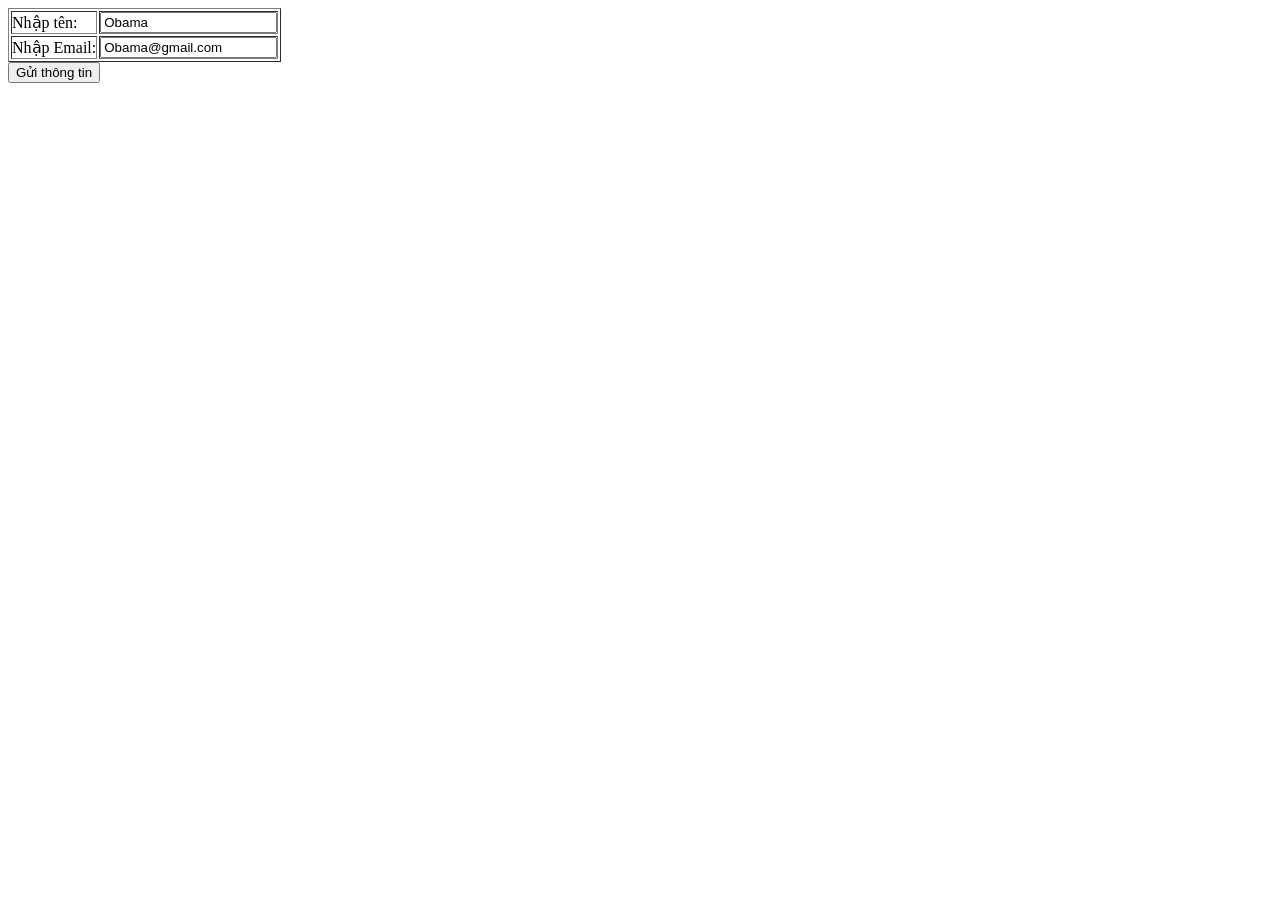
<file: ClientGet.html>
<html>
    <head>
        <title> Lgin System </title>
    </head>
    <body>
        <form action="SeverGet.html" method="get">
            <table border="1" cellpadding="0">
                <tr> 
                   <td> Nhập tên:</td>
                   <td> <input type="text" value="Obama" name="txtten"> </td>
                </tr>
                <tr>
                    <td> Nhập Email:</td>
                    <td> <input type="email" value="Obama@gmail.com" name="txtemail"> </td>
                </tr>
          </table>
          <input type="submit" value="Gửi thông tin">
        </form>
    </body>
</html>
</file>
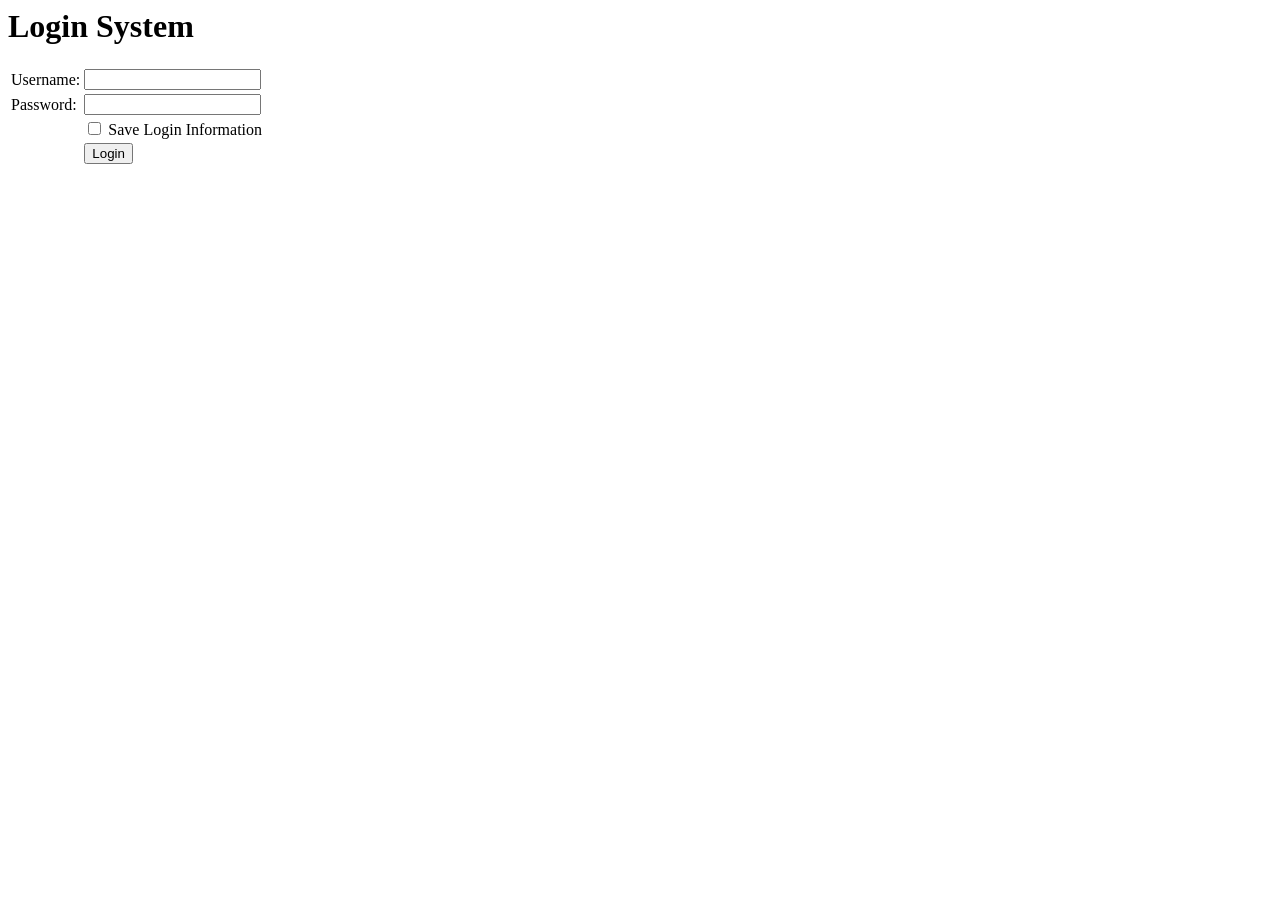
<file: Login.html>
<html>
    <head>
        <title> Login System </title>
    </head>
    <body>
        <form>
            <h1> Login System </h1>
            <table>
                <tr>
                    <td> 
                       <label for="username">Username: </label> 
                    </td>
                    <td> <input type="text" name="username" id="username"> </td>
                </tr>
                <tr>
                    <td> <label for="password">Password:</label> </td>
                    <td> <input type="password" name="password" id="password"> </td>
                </tr>
                <tr>
                    <td> &nbsp; </td>
                    <td>
                        <input type="checkbox"name="saveinfor" id="saveinfor"/>
                        <label for="saveinfor">Save Login Information</label>
                    </td>
                </tr>
                <tr>
                    <td> &nbsp;</td>
                    <td> <input type="submit" value="Login"></td>
                </tr>


            </table>
        </form>
    </body>
</html>
</file>
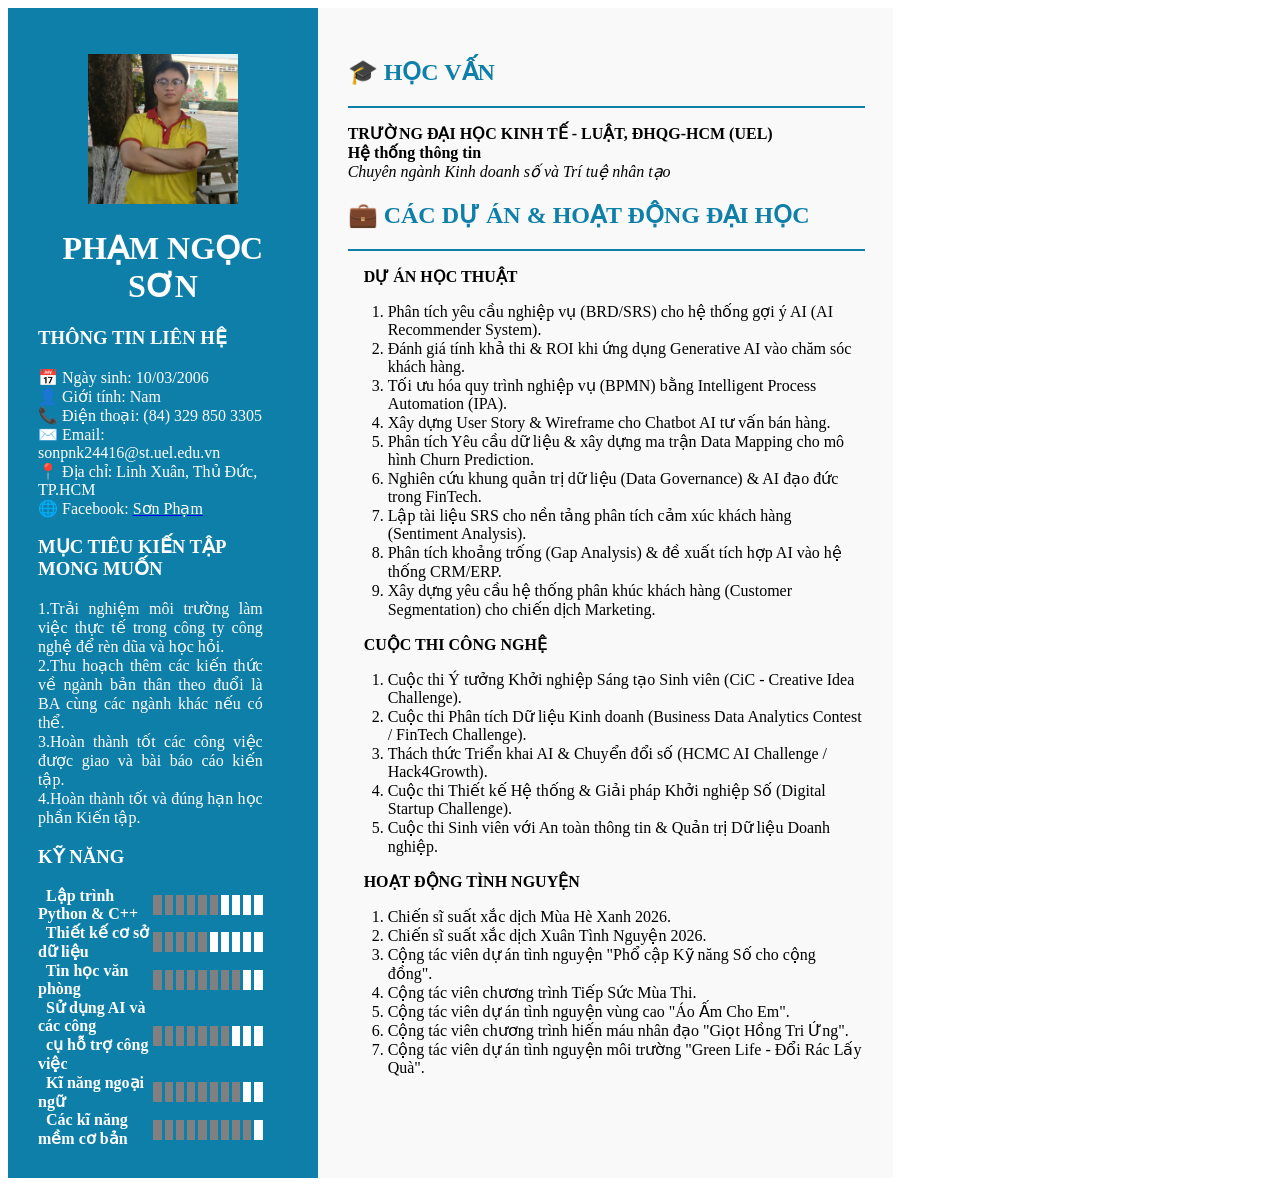
<file: MyCV.html>
<!DOCTYPE html>
<html>
<head>
    <meta charset="UTF-8">
    <title>My CV</title>
</head>
<body>
    <table border="0" width="70%" cellspacing="0" cellpadding="30">
    
        <colgroup>
            <col width="35%">
            <col width="65%">
        </colgroup>

        <tr>
            <td bgcolor="#0e7fa8" valign="top">

                <p align="center">
                <img  src="avt.jpg" alt="Your Name" width="150" height="150">
                </p>
                
                <h1 style="color: white; text-align: center;" border="3"> PHẠM NGỌC SƠN </h1>

                <h3 style="color: white;">THÔNG TIN LIÊN HỆ</h3>
                    <p style="color: white;">
                        📅 Ngày sinh: 10/03/2006<br>
                        👤 Giới tính: Nam<br>
                        📞 Điện thoại: (84) 329 850 3305<br>
                        ✉️ Email: sonpnk24416@st.uel.edu.vn <br>
                        📍 Địa chỉ: Linh Xuân, Thủ Đức, TP.HCM<br>
                        🌐 Facebook: <a href="https://www.facebook.com/son.pham.994783" target="_blank" title="Sơn Phạm"><font color="#ffffff">Sơn Phạm</font></a>
                    </p>

                <h3 style="color: white;">MỤC TIÊU KIẾN TẬP MONG MUỐN</h3>
                    <p style="color: white; text-align: justify; width:90%">
                        1.Trải nghiệm môi trường làm việc thực tế trong công ty công nghệ để rèn dũa và học hỏi.<br>
                        2.Thu hoạch thêm các kiến thức về ngành bản thân theo đuổi là BA cùng các ngành khác nếu có thể.<br>
                        3.Hoàn thành tốt các công việc được giao và bài báo cáo kiến tập.<br>
                        4.Hoàn thành tốt và đúng hạn học phần Kiến tập.
                    </p>

                <h3 style="color: white;">KỸ NĂNG</h3>
                    <table border="0" width="100%" cellspacing="0" cellpadding="0" text-align="right">
                                <colgroup>
                                    <col width="45%">
                                    <col width="55%">
                                </colgroup>
                        <tr>
                            <td style="color: white; text-align:left;"><b>&ensp;Lập trình Python & C++</b></td>
                            <td>
                                  <table border="0" width="84%" height="3%" cellspacing="3" text-align="right">
                                    <colgroup>
                                        <col span="6" bgcolor="grey"/>
                                        <col span="4" bgcolor="white"/>
                                    </colgroup>
                                    <tr>
                                        <td>&nbsp;</td>
                                        <td>&nbsp;</td>
                                        <td>&nbsp;</td>
                                        <td>&nbsp;</td>
                                        <td>&nbsp;</td>
                                        <td>&nbsp;</td>
                                        <td>&nbsp;</td>
                                        <td>&nbsp;</td>
                                        <td>&nbsp;</td>
                                        <td>&nbsp;</td>
                                    </tr>
                                  </table>
                            </td> 
                        </tr>
                        <tr>
                            <td style="color: white;"><b>&ensp;Thiết kế cơ sở dữ liệu</b></td>
                            <td>
                                  <table border="0" width="84%" height="3%" cellspacing="3" text-align="right">
                                    <colgroup>
                                        <col span="5" bgcolor="grey"/>
                                        <col span="5" bgcolor="white"/>
                                    </colgroup>
                                    <tr>
                                        <td>&nbsp;</td>
                                        <td>&nbsp;</td>
                                        <td>&nbsp;</td>
                                        <td>&nbsp;</td>
                                        <td>&nbsp;</td>
                                        <td>&nbsp;</td> 
                                        <td>&nbsp;</td>
                                        <td>&nbsp;</td>
                                        <td>&nbsp;</td>
                                        <td>&nbsp;</td>
                                    </tr>
                                  </table>
                            </td> 
                        </tr>
                        <tr>
                            <td style="color: white; text-align:left;"><b>&ensp;Tin học văn phòng</b></td>
                            <td>
                                  <table border="0" width="84%" height="3%" cellspacing="3" text-align="right">
                                    <colgroup>
                                        <col span="8" bgcolor="grey"/>
                                        <col span="2" bgcolor="white"/>
                                    </colgroup>
                                    <tr>
                                        <td>&nbsp;</td>
                                        <td>&nbsp;</td>
                                        <td>&nbsp;</td>
                                        <td>&nbsp;</td>
                                        <td>&nbsp;</td>
                                        <td>&nbsp;</td> 
                                        <td>&nbsp;</td>
                                        <td>&nbsp;</td>
                                        <td>&nbsp;</td>
                                        <td>&nbsp;</td> 
                                    </tr>
                                  </table>
                            </td> 
                        </tr>
                                                <tr>
                            <td style="color: white; text-align:left;"><b>&ensp;Sử dụng AI và các công <br> &ensp;cụ hỗ trợ công việc</b></td>
                            <td>
                                  <table border="0" width="84%" height="3%" cellspacing="3" text-align="right">
                                    <colgroup>
                                        <col span="7" bgcolor="grey"/>
                                        <col span="3" bgcolor="white"/>
                                    </colgroup>
                                    <tr>
                                        <td>&nbsp;</td>
                                        <td>&nbsp;</td>
                                        <td>&nbsp;</td>
                                        <td>&nbsp;</td>
                                        <td>&nbsp;</td>
                                        <td>&nbsp;</td> 
                                        <td>&nbsp;</td>
                                        <td>&nbsp;</td>
                                        <td>&nbsp;</td>
                                        <td>&nbsp;</td>
                                    </tr>
                                  </table>
                            </td> 
                        </tr>
                        <tr>
                            <td style="color: white; text-align:left;"><b>&ensp;Kĩ năng ngoại ngữ</b></td>
                            <td>
                                  <table border="0" width="84%" height="3%" cellspacing="3" text-align="right">
                                    <colgroup>
                                        <col span="8" bgcolor="grey"/>
                                        <col span="2" bgcolor="white"/>
                                    </colgroup>
                                    <tr>
                                        <td>&nbsp;</td>
                                        <td>&nbsp;</td>
                                        <td>&nbsp;</td>
                                        <td>&nbsp;</td>
                                        <td>&nbsp;</td>
                                        <td>&nbsp;</td> 
                                        <td>&nbsp;</td>
                                        <td>&nbsp;</td>
                                        <td>&nbsp;</td>
                                        <td>&nbsp;</td>
                                    </tr>
                                  </table>
                            </td> 
                        </tr>
                        <tr>
                            <td style="color: white; text-align:left;"><b>&ensp;Các kĩ năng mềm cơ bản</b></td>
                            <td>
                                  <table border="0" width="84%" height="3%" cellspacing="3" text-align="right">
                                    <colgroup>
                                        <col span="9" bgcolor="grey"/>
                                        <col span="1" bgcolor="white"/>
                                    </colgroup>
                                    <tr>
                                        <td>&nbsp;</td>
                                        <td>&nbsp;</td>
                                        <td>&nbsp;</td>
                                        <td>&nbsp;</td>
                                        <td>&nbsp;</td>
                                        <td>&nbsp;</td> 
                                        <td>&nbsp;</td>
                                        <td>&nbsp;</td>
                                        <td>&nbsp;</td>
                                        <td>&nbsp;</td>
                                    </tr>
                                  </table>
                            </td> 
                        </tr>
                    
                    </table>
            </td>     
            <td bgcolor="#f9f9f9" valign="top">
                
                <h2><font color="#0e7fa8">🎓 HỌC VẤN</font></h2>
                <hr size="2" color="#0e7fa8" align="left" width="100%">
                <p> <b>TRƯỜNG ĐẠI HỌC KINH TẾ - LUẬT, ĐHQG-HCM (UEL)</b> <br>
                    <b>Hệ thống thông tin</b> <br>
                    <i>Chuyên ngành Kinh doanh số và Trí tuệ nhân tạo</i>
                </p>

                <h2><font color="#0e7fa8">💼 CÁC DỰ ÁN & HOẠT ĐỘNG ĐẠI HỌC </font></h2>
                <hr size="2" color="#0e7fa8" align="left" width="100%">

                <p>
                    <b> &nbsp; &nbsp; DỰ ÁN HỌC THUẬT</b> 
                </p>
                <ol>
                    <li>Phân tích yêu cầu nghiệp vụ (BRD/SRS) cho hệ thống gợi ý AI (AI Recommender System).</li>
                    <li>Đánh giá tính khả thi & ROI khi ứng dụng Generative AI vào chăm sóc khách hàng.</li>
                    <li>Tối ưu hóa quy trình nghiệp vụ (BPMN) bằng Intelligent Process Automation (IPA).</li>
                    <li>Xây dựng User Story & Wireframe cho Chatbot AI tư vấn bán hàng.</li>
                    <li>Phân tích Yêu cầu dữ liệu & xây dựng ma trận Data Mapping cho mô hình Churn Prediction.</li>
                    <li>Nghiên cứu khung quản trị dữ liệu (Data Governance) & AI đạo đức trong FinTech.</li>
                    <li>Lập tài liệu SRS cho nền tảng phân tích cảm xúc khách hàng (Sentiment Analysis).</li>
                    <li>Phân tích khoảng trống (Gap Analysis) & đề xuất tích hợp AI vào hệ thống CRM/ERP.</li>
                    <li>Xây dựng yêu cầu hệ thống phân khúc khách hàng (Customer Segmentation) cho chiến dịch Marketing.</li>
                </ol>
               
                <p>
                    <b> &nbsp; &nbsp; CUỘC THI CÔNG NGHỆ</b> 
                </p>
                <ol>
                    <li>Cuộc thi Ý tưởng Khởi nghiệp Sáng tạo Sinh viên (CiC - Creative Idea Challenge).</li>
                    <li>Cuộc thi Phân tích Dữ liệu Kinh doanh (Business Data Analytics Contest / FinTech Challenge).</li>
                    <li>Thách thức Triển khai AI & Chuyển đổi số (HCMC AI Challenge / Hack4Growth).</li>
                    <li>Cuộc thi Thiết kế Hệ thống & Giải pháp Khởi nghiệp Số (Digital Startup Challenge).</li>
                    <li>Cuộc thi Sinh viên với An toàn thông tin & Quản trị Dữ liệu Doanh nghiệp.</li>
                </ol>
                
                <p>
                    <b> &nbsp; &nbsp; HOẠT ĐỘNG TÌNH NGUYỆN</b> 
                </p>
                <ol>
                    <li>Chiến sĩ suất xắc dịch Mùa Hè Xanh 2026. </li>
                    <li>Chiến sĩ suất xắc dịch Xuân Tình Nguyện 2026.</li>
                    <li>Cộng tác viên dự án tình nguyện "Phổ cập Kỹ năng Số cho cộng đồng".</li>
                    <li>Cộng tác viên chương trình Tiếp Sức Mùa Thi.</li>
                    <li>Cộng tác viên dự án tình nguyện vùng cao "Áo Ấm Cho Em".</li>
                    <li>Cộng tác viên chương trình hiến máu nhân đạo "Giọt Hồng Tri Ứng".</li>
                    <li>Cộng tác viên dự án tình nguyện môi trường "Green Life - Đổi Rác Lấy Quà".</li>
                </ol>
            </td>                    
        </tr>
    </table>

</body>
</html>
</file>
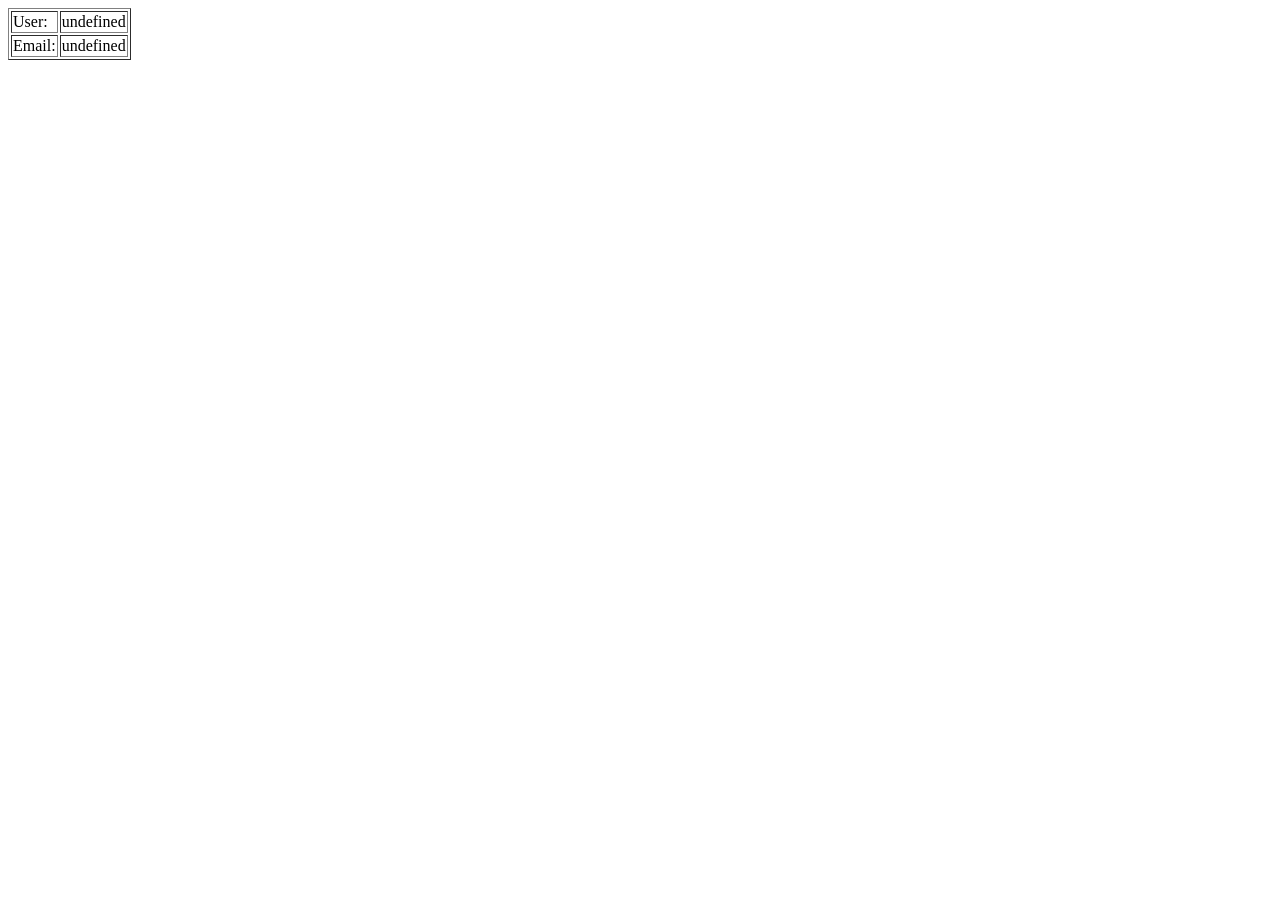
<file: SeverGet.html>
<html>
<head>
    <meta charset="utf-8" />
    <title></title>
    <script>
        function getUrlVars() {
            var vars = {};

            var parts = window.location.href.replace(
                /[?&]+([^=&]+)=([^&]*)/gi,
                function (m, key, value) {
                    vars[key] = value;
                }
            );

            return vars;
        }

        var ten = unescape(getUrlVars()["txtten"]);
        var email = unescape(getUrlVars()["txtemail"]);
    </script>
</head>

<body>
    <form>
        <table border="1">
            <tr>
                <td>User:</td>
                <td id="iduser"></td>
            </tr>

            <tr>
                <td>Email:</td>
                <td id="idemail"></td>
            </tr>
        </table>
    </form>

    <script>
        document.getElementById("iduser").innerHTML = ten;
        document.getElementById("idemail").innerHTML = email;
    </script>
</body>
</html>
</file>
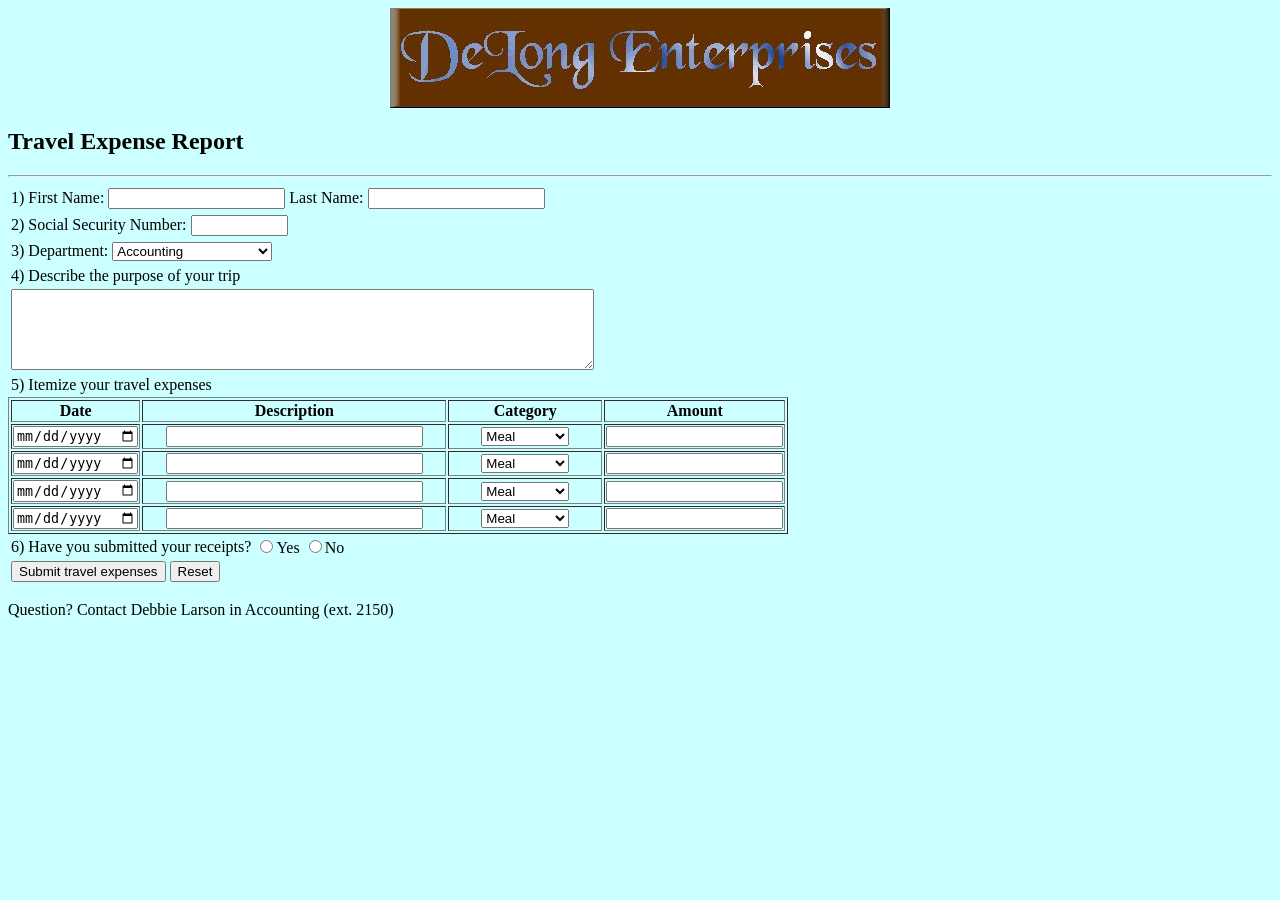
<file: ex50/delong.html>
<html>
    <head>
        <title>Travel Expense Report</title>
    </head>
    <body style="background-color: #ccffff;">
        <div align="center">
            <img src="DeLong.jpg" />
        </div>
        <h2>Travel Expense Report</h2>
        <hr/>
        <form>
            <table>
                <tr>
                    <td>1) First Name: </td>
                    <td><input type="text" name="firstname" id="firstname"></td>
                    <td>Last Name: </td>
                    <td><input type="text" name="lastname" id="lastname"></td>
                </tr>
            </table>
            <table>
                <tr>
                    <td>2) Social Security Number: </td>
                    <td><input type="text" name="Number" id="Number" size="10"></td>
                </tr>
            </table>
            <table>
                <tr>
                    <td>3) Department:</td>
                    <td>
                        <select name="Department" id="Department">
                            <option value="Accounting">Accounting</option>
                            <option value="hr">Human Resources</option>
                            <option value="IT">Information Technology</option>
                        </select>
                    </td>
                </tr>
            </table>
            <table>
                <tr>
                    <td>4) Describe the purpose of your trip</td>
                </tr>
                <tr>
                    <td><textarea name="purpose" id="purpose" rows="5" cols="70"></textarea></td>
                </tr>
            </table>
            <table>
                <tr>
                    <td>5) Itemize your travel expenses</td>
                </tr>
            </table>
            <table border="1">
                <tr style="font-weight: bold ; text-align: center;">
                    <td>Date</td>
                    <td>Description</td>
                    <td>Category</td>
                    <td>Amount</td>
                </tr>
                <tr align="center">
                    <td width="100"><input type="date" name="date" id="date1"></td>
                    <td width="300"><input type="text" name="Description" id="Description1" size="30"></td>
                    <td width="150">
                        <select name="Category" id="Category1">
                            <option value="Meal">Meal</option>
                            <option value="Vegetables">Vegetables</option>
                            <option value="Drink">Drink</option>
                        </select>
                    </td>
                    <td width="100"><input type="text" name="Amount" id="Amount1"></td>
                </tr>
                <tr align="center">
                    <td width="100"><input type="date" name="date" id="date2"></td>
                    <td width="300"><input type="text" name="Description" id="Description2" size="30"></td>
                    <td width="150">
                        <select name="Category" id="Category2">
                            <option value="Meal">Meal</option>
                            <option value="Vegetables">Vegetables</option>
                            <option value="Drink">Drink</option>
                        </select>
                    </td>
                    <td width="100"><input type="text" name="Amount" id="Amount2"></td>
                </tr>
                <tr align="center">
                    <td width="100"><input type="date" name="date" id="date3"></td>
                    <td width="300"><input type="text" name="Description" id="Description3" size="30"></td>
                    <td width="150">
                        <select name="Category" id="Category3">
                            <option value="Meal">Meal</option>
                            <option value="Vegetables">Vegetables</option>
                            <option value="Drink">Drink</option>
                        </select>
                    </td>
                    <td width="100"><input type="text" name="Amount" id="Amount3"></td>
                </tr>
                <tr align="center">
                    <td width="100"><input type="date" name="date" id="date4"></td>
                    <td width="300"><input type="text" name="Description" id="Description4" size="30"></td>
                    <td width="150">
                        <select name="Category" id="Category4">
                            <option value="Meal">Meal</option>
                            <option value="Vegetables">Vegetables</option>
                            <option value="Drink">Drink</option>
                        </select>
                    </td>
                    <td width="100"><input type="text" name="Amount" id="Amount4"></td>
                </tr>
            </table>
            <table>
                <tr>
                    <td>
                        6) Have you submitted your receipts?
                    </td>
                    <td><input type="radio" name="submit" id="Yes" value="Yes"><label for="Yes">Yes</label></td>
                    <td><input type="radio" name="submit" id="No" value="No"><label for="No">No</label></td>
                </tr>
                <tr>
                    <td>
                        <input type="submit" value="Submit travel expenses">
                        <input type="reset" value="Reset">
                    </td>
                </tr>
            </table>
            <p>
                Question? Contact Debbie Larson in Accounting (ext. 2150)
            </p>
        </form>
    </body>
</html>
</file>
